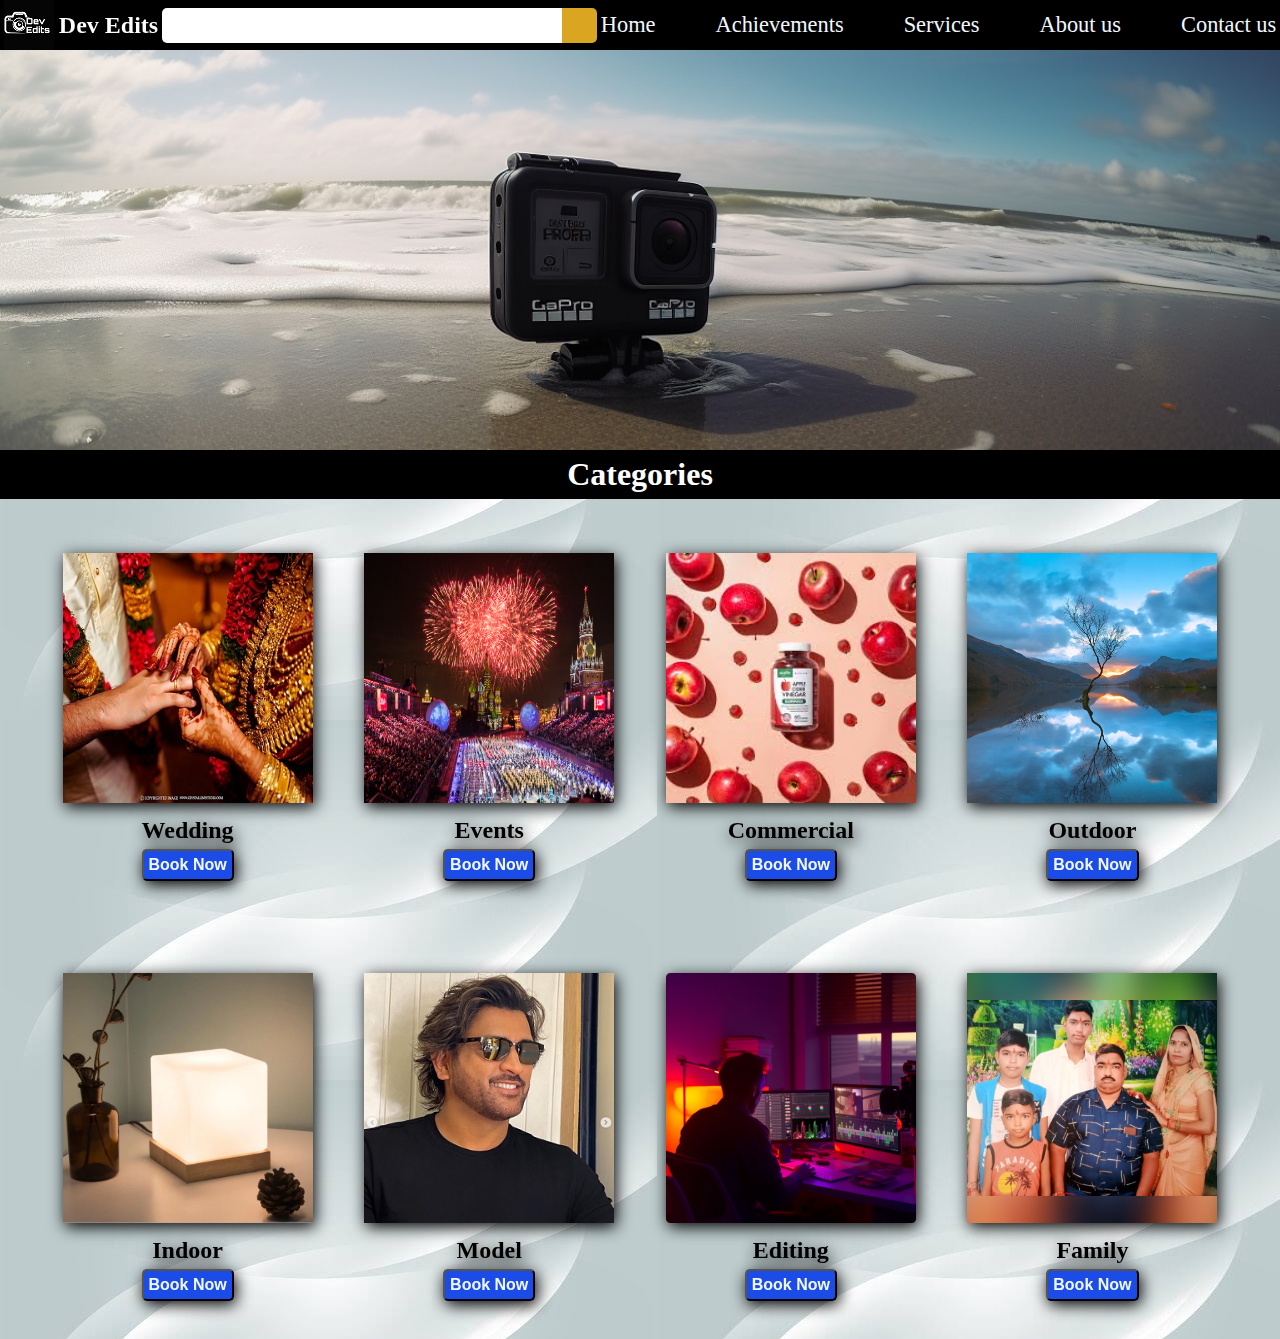
<file: index.html>
<!DOCTYPE html>
<html lang="en">
<head>
    <meta charset="UTF-8">
    <meta name="viewport" content="width=device-width, initial-scale=1.0">
    <title>Dev Edits</title>
    <link rel="stylesheet" href="style.css">
    <link rel="stylesheet" href="media.css">
	<link rel="icon" href="logo.jpg" type="image/x-icon">
	<link rel="stylesheet" href="https://cdnjs.cloudflare.com/ajax/libs/font-awesome/6.5.1/css/all.min.css" integrity="sha512-DTOQO9RWCH3ppGqcWaEA1BIZOC6xxalwEsw9c2QQeAIftl+Vegovlnee1c9QX4TctnWMn13TZye+giMm8e2LwA==" crossorigin="anonymous" referrerpolicy="no-referrer" />
    <script src="https://ajax.googleapis.com/ajax/libs/jquery/3.7.1/jquery.min.js"></script>
    <script>
        $(document).ready(function(){
            $('.icon2').click(function(){
                $('.list2').animate({height: 'toggle'});
        });
    });
    </script>
</head>
<body>
    <header>
        <div class="nav">
            <div class="logo">
                <img src="logo.jpg">
                <h2>Dev Edits</h2>
            </div>
            <div class="search flex">
                <input type="text">
                <button class="icon"><i class="fa-solid fa-magnifying-glass"></i></button>
            </div>
            <div class="list">
                <ul>
                    <li><a href="#">Home</a></li>
                    <li><a href="#">Achievements</a></li>
                    <li><a href="#">Services</a></li>
                    <li><a href="#">About us</a></li>
                    <li><a href="#">Contact us</a></li>
                </ul>
            </div>
            <button class="icon2 icon"><i class="fa-solid fa-bars"></i></button>
        </div>
    </header>
    <div class="list2">
        <ul>
            <li><a href="#">Home</a></li>
            <li><a href="#">Achievements</a></li>
            <li><a href="#">Services</a></li>
            <li><a href="#">About us</a></li>
            <li><a href="#">Contact us</a></li>
        </ul>
    </div>
	<div class="hero">
	    <div class="bio">
		
	    </div>
	</div>
    <h2 class="cat" style="padding: 6px;color: white; width: 100%;background-color: black;text-align: center;font-size: 2rem;">Categories</h2>
    <div class="category">
        <div class="box1 box">
            <div class="ct-photo">
                <img src="wedding.jpg">
            </div>
            <h2 style="text-align: center;">Wedding</h2>
            <button type="submit" style="align-items: center;">Book Now</button>
        </div>
        <div class="box3 box">
            <div class="ct-photo">
                <img src="event.jpg">
            </div>
            <h2 style="text-align: center;">Events</h2>
            <button type="submit" style="align-items: center;">Book Now</button>
        </div>
        <div class="box3 box">
            <div class="ct-photo">
                <img src="com.jfif">
            </div>
            <h2 style="text-align: center;">Commercial</h2>
            <button type="submit" style="align-items: center;">Book Now</button>
        </div>
        <div class="box4 box">
            <div class="ct-photo">
                <img src="out.webp">
            </div>
            <h2 style="text-align: center;">Outdoor</h2>
            <button type="submit" style="align-items: center;">Book Now</button>
        </div>
        <div class="box5 box">
            <div class="ct-photo">
                <img src="ind.webp">
            </div>
            <h2 style="text-align: center;">Indoor</h2>
            <button type="submit" style="align-items: center;">Book Now</button>
        </div>
        <div class="box6 box">
            <div class="ct-photo">
                <img src="model.jpg">
            </div>
            <h2 style="text-align: center;">Model</h2>
            <button type="submit" style="align-items: center;">Book Now</button>
        </div>
        <div class="box7 box">
            <div class="ct-photo">
                <img src="edit.webp">
            </div>
            <h2 style="text-align: center;">Editing</h2>
            <button type="submit" style="align-items: center;">Book Now</button>
        </div>
        <div class="box8 box">
            <div class="ct-photo">
                <img src="family.jpg">
            </div>
            <h2 style="text-align: center;">Family</h2>
            <button type="submit" style="align-items: center;">Book Now</button>
        </div>
    </div>
</body>
</html>
</file>
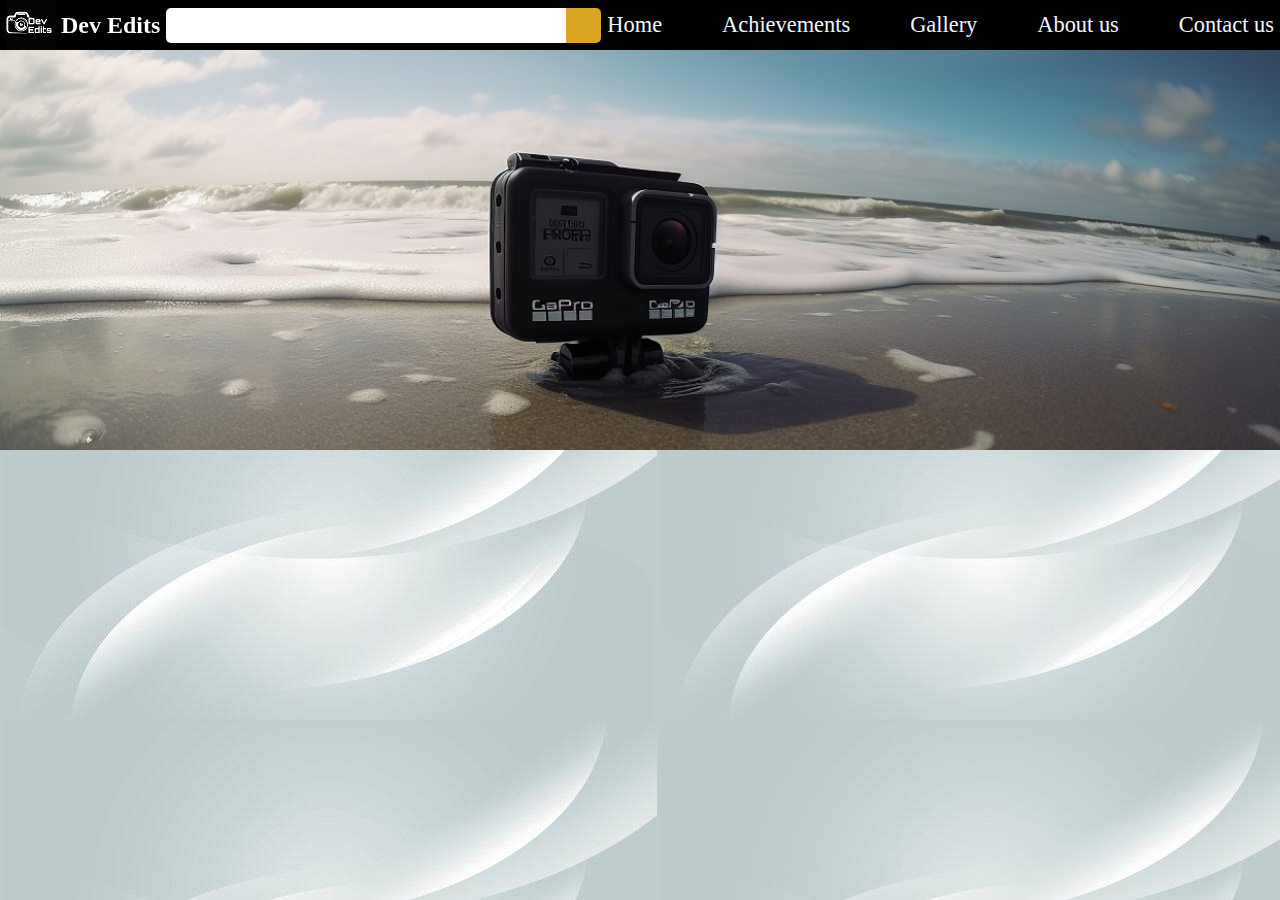
<file: dk.html>
<!DOCTYPE html>
<html lang="en">
<head>
    <meta charset="UTF-8">
    <meta name="viewport" content="width=device-width, initial-scale=1.0">
    <title>Document</title>
    <link rel="stylesheet" href="style.css">
	<link rel="stylesheet" href="https://cdnjs.cloudflare.com/ajax/libs/font-awesome/6.5.1/css/all.min.css" integrity="sha512-DTOQO9RWCH3ppGqcWaEA1BIZOC6xxalwEsw9c2QQeAIftl+Vegovlnee1c9QX4TctnWMn13TZye+giMm8e2LwA==" crossorigin="anonymous" referrerpolicy="no-referrer" />
    <script src="https://ajax.googleapis.com/ajax/libs/jquery/3.7.1/jquery.min.js"></script>
    <script>
        $(document).ready(function(){
            $('.icon2').click(function(){
                $('.list2').animate({height: 'toggle'});
        });
    });
    </script>
<style>
        *{
    margin: 0;
    padding: 0;
    box-sizing: border-box;
}
body{
    background: url('back.jpeg');
}
.flex{
    display: flex;
}
/*Header-section*/
.nav{
    display: flex;
    justify-content: space-evenly;
    align-items: center;
    background-color: black;
    color:aliceblue;
    height: 50px;
}
.logo{
    display: flex;
    justify-content: center;
    align-items: center;
    filter: invert(1);
    color: black;
}
.logo h2{
    margin-left: 5px;
}
.search input{
    width:400px;
    height:35px ;
    border: transparent;
    outline: none;
    font-size: 1.3rem;
    border-top-left-radius: 5px;
    border-bottom-left-radius: 5px;
    display: flex;
    justify-content: center;
    align-items: center;
}
.icon{
    height: 35px;
    width: 35px;
    background-color: goldenrod;
    border-top-right-radius: 5px;
    border-bottom-right-radius: 5px;
    display: flex;
    justify-content: center;
    align-items: center;
    border: none;
    cursor: pointer;
	font-size:1.3rem;
}
.list ul{
    display: flex;
    list-style: none;
    font-size: 1.4rem;
    gap: 60px;
}
.list ul li a{
    text-decoration: none;
    color: aliceblue;
    transition: 1s;
}
.list ul li a:hover{
    color: aqua;
    text-decoration: underline;
}
.list2{
    display: none;
}
.icon2{
    border-top-left-radius: 5px;
    border-bottom-left-radius: 5px;
    display: none;
}
.hero {
  display: flex;
  height: 400px;
  width: 100%;
  background: url('hero.jpg');
  background-repeat: no-repeat;
  background-size: cover;
}

.bio{
height:400px;
width:400px;
}
@media screen and (max-width:980px){
   header{
	overflow:hidden;
   }
   .search input{
       width: 200px;
       height: -10px;
   }
   .icon{
       height: -10px;
   }
  .list ul{
   font-size: 1.3rem;
   gap:15px;
  }
  .hero {
    display: flex;
    height: 400px;
    width: 100%;
    background: url('hero.jpg');
    background-repeat: no-repeat;
    background-size: cover;
  }
  .bio {
    height: 200px;
    width: 200px;
    /* background: red; */
  }
  .bio p{
    font-size: 1.6rem;
    margin-left: 50px;
    margin-top: 70px;
  }
}
/* Mobile Size*/
@media screen and (max-width:479px) and (orientation:portrait){
	  *{
	overflow:scroll;
   }
   .list{
display: none;   
}
   .list2{
    position: absolute;   
    background-color: aliceblue;
    width: 100%;
    text-align: center;
    text-decoration: none;

}
.list2 li a{
    color: black;
    text-decoration: none;
    overflow: unset;
    font-size: 1.1rem;
}
.list2 ul li a:hover{
    color: rgb(13, 76, 172);
    text-decoration: underline;
}
.list2 li,ul{
    overflow: unset;
    list-style: none;
    padding: 5px;
}
    .search input{
        width: 100px;
        height: -10px;
    }
    .icon{
        height: -10px;
    }
    .icon2{
        display: flex;
        height: -10px;
    }
	.hero{
	  display:flex;
height:900px;
width:100%;background:aqua;
}
.hero {
    display: flex;
    height: 150px;
    width: 100%;
    background: url('hero.jpg');
    background-repeat: no-repeat;
    background-size: cover;
  }
  .bio {
    height: 150px;
    width: 150px;
    /* background: red; */
  }
  .bio p{
    font-size: 0.6rem;
    margin-left: 15px;
    margin-top: 25px;
  }
}
@media screen and (max-width:780px) and (orientation:landscape){
    *{
	overflow:scroll;
   }
   .search input{
       width: 90px;
       height: -10px;
   }
   .icon{
       height: -10px;
   }
  .list ul{
   font-size: 1.1rem;
   gap:15px;
  }
  .hero {
    display: flex;
    height: 200px;
    width: 100%;
    background: url('hero.jpg');
    background-repeat: no-repeat;
    background-size: cover;
  }
  .bio {
    height: 200px;
    width: 200px;
    /* background: red; */
  }
  .bio p{
    font-size: 1rem;
    margin-left: 50px;
    margin-top: 60px;
  }

}
    </style>
</head>
<body>
    <header>
        <div class="nav">
            <div class="logo">
                <img src="logo.jpg">
                <h2>Dev Edits</h2>
            </div>
            <div class="search flex">
                <input type="text">
                <button class="icon"><i class="fa-solid fa-magnifying-glass"></i></button>
            </div>
            <div class="list">
                <ul>
                    <li><a href="#">Home</a></li>
                    <li><a href="#">Achievements</a></li>
                    <li><a href="#">Gallery</a></li>
                    <li><a href="#">About us</a></li>
                    <li><a href="#">Contact us</a></li>
                </ul>
            </div>
            <button class="icon2 icon"><i class="fa-solid fa-bars"></i></button>
        </div>
    </header>
    <div class="list2">
        <ul>
            <li><a href="#">Home</a></li>
            <li><a href="#">Achievements</a></li>
            <li><a href="#">Gallery</a></li>
            <li><a href="#">About us</a></li>
            <li><a href="#">Contact us</a></li>
        </ul>
    </div>
	<div class="hero">
	<div class="bio">
		
	</div>
	</div>
</body>
</html>
</file>
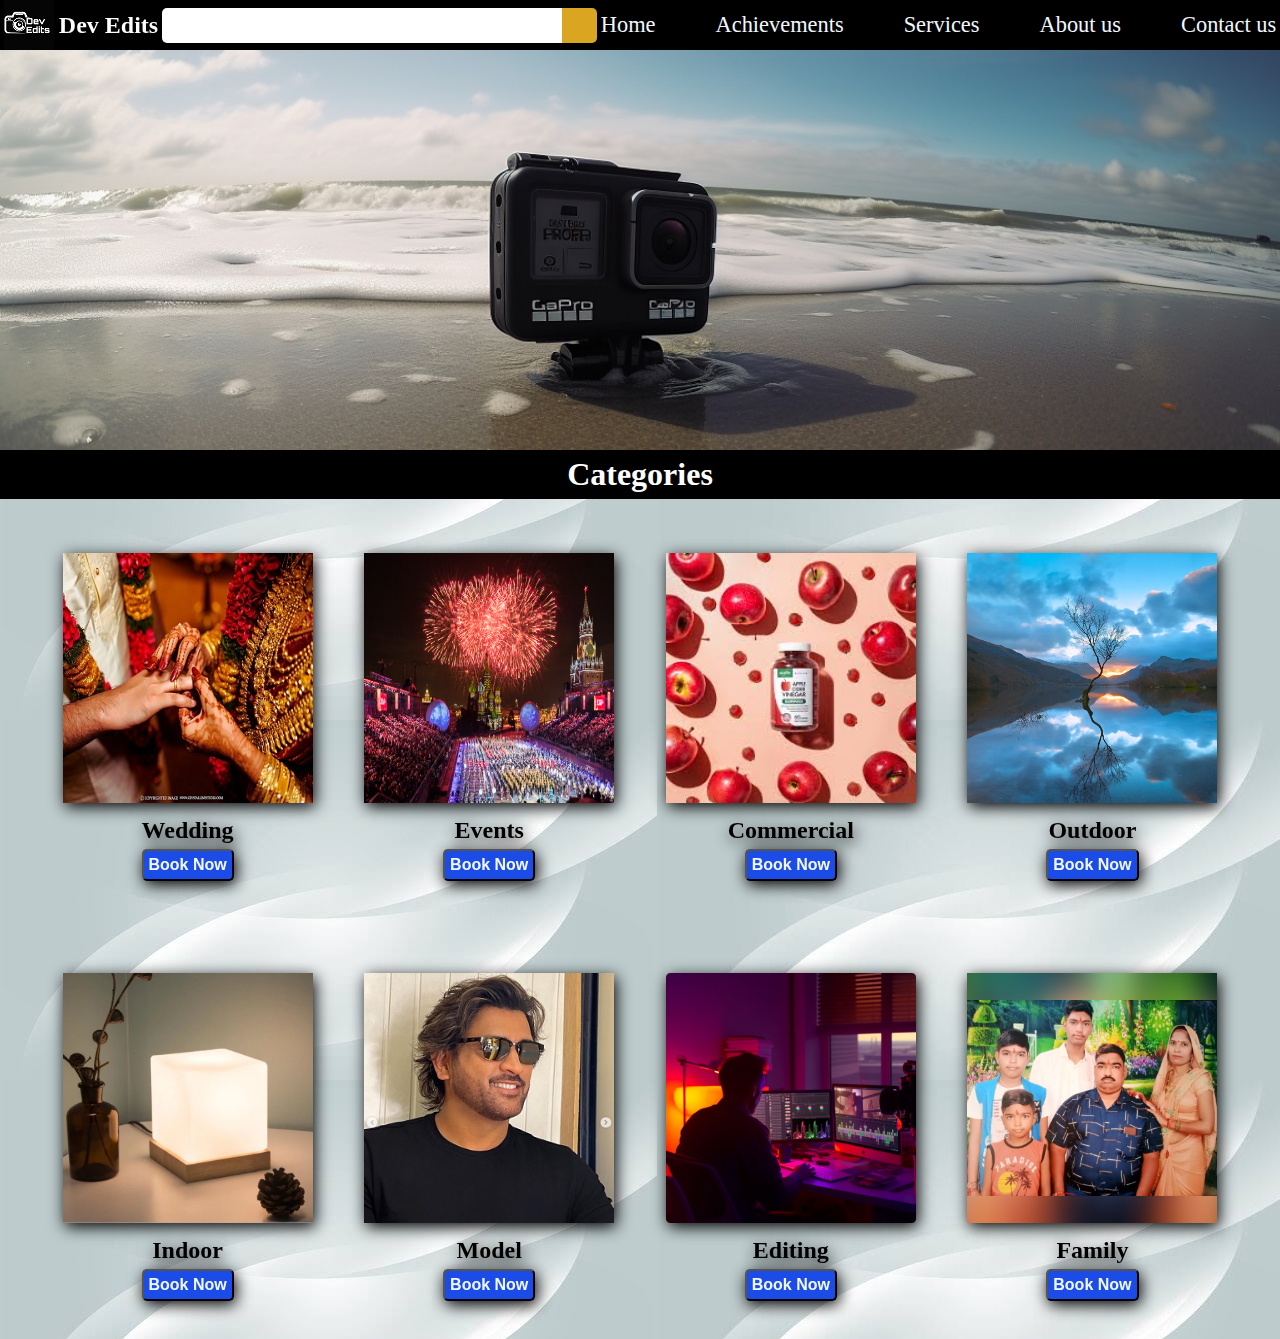
<file: home.html>
<!DOCTYPE html>
<html lang="en">
<head>
    <meta charset="UTF-8">
    <meta name="viewport" content="width=device-width, initial-scale=1.0">
    <title>Dev Edits</title>
    <link rel="stylesheet" href="style.css">
    <link rel="stylesheet" href="media.css">
	<link rel="stylesheet" href="https://cdnjs.cloudflare.com/ajax/libs/font-awesome/6.5.1/css/all.min.css" integrity="sha512-DTOQO9RWCH3ppGqcWaEA1BIZOC6xxalwEsw9c2QQeAIftl+Vegovlnee1c9QX4TctnWMn13TZye+giMm8e2LwA==" crossorigin="anonymous" referrerpolicy="no-referrer" />
    <script src="https://ajax.googleapis.com/ajax/libs/jquery/3.7.1/jquery.min.js"></script>
    <script>
        $(document).ready(function(){
            $('.icon2').click(function(){
                $('.list2').animate({height: 'toggle'});
        });
    });
    </script>
</head>
<body>
    <header>
        <div class="nav">
            <div class="logo">
                <img src="logo.jpg">
                <h2>Dev Edits</h2>
            </div>
            <div class="search flex">
                <input type="text">
                <button class="icon"><i class="fa-solid fa-magnifying-glass"></i></button>
            </div>
            <div class="list">
                <ul>
                    <li><a href="#">Home</a></li>
                    <li><a href="#">Achievements</a></li>
                    <li><a href="#">Services</a></li>
                    <li><a href="#">About us</a></li>
                    <li><a href="#">Contact us</a></li>
                </ul>
            </div>
            <button class="icon2 icon"><i class="fa-solid fa-bars"></i></button>
        </div>
    </header>
    <div class="list2">
        <ul>
            <li><a href="#">Home</a></li>
            <li><a href="#">Achievements</a></li>
            <li><a href="#">Services</a></li>
            <li><a href="#">About us</a></li>
            <li><a href="#">Contact us</a></li>
        </ul>
    </div>
	<div class="hero">
	    <div class="bio">
		
	    </div>
	</div>
    <h2 style="padding: 6px;color: white; width: 100%;background-color: black;text-align: center;font-size: 2rem;">Categories</h2>
    <div class="category">
        <div class="box1 box">
            <div class="ct-photo">
                <img src="wedding.jpg">
            </div>
            <h2 style="text-align: center;">Wedding</h2>
            <button type="submit" style="align-items: center;">Book Now</button>
        </div>
        <div class="box3 box">
            <div class="ct-photo">
                <img src="event.jpg">
            </div>
            <h2 style="text-align: center;">Events</h2>
            <button type="submit" style="align-items: center;">Book Now</button>
        </div>
        <div class="box3 box">
            <div class="ct-photo">
                <img src="com.jfif">
            </div>
            <h2 style="text-align: center;">Commercial</h2>
            <button type="submit" style="align-items: center;">Book Now</button>
        </div>
        <div class="box4 box">
            <div class="ct-photo">
                <img src="out.webp">
            </div>
            <h2 style="text-align: center;">Outdoor</h2>
            <button type="submit" style="align-items: center;">Book Now</button>
        </div>
        <div class="box5 box">
            <div class="ct-photo">
                <img src="ind.webp">
            </div>
            <h2 style="text-align: center;">Indoor</h2>
            <button type="submit" style="align-items: center;">Book Now</button>
        </div>
        <div class="box6 box">
            <div class="ct-photo">
                <img src="model.jpg">
            </div>
            <h2 style="text-align: center;">Model</h2>
            <button type="submit" style="align-items: center;">Book Now</button>
        </div>
        <div class="box7 box">
            <div class="ct-photo">
                <img src="edit.webp">
            </div>
            <h2 style="text-align: center;">Editing</h2>
            <button type="submit" style="align-items: center;">Book Now</button>
        </div>
        <div class="box8 box">
            <div class="ct-photo">
                <img src="family.jpg">
            </div>
            <h2 style="text-align: center;">Family</h2>
            <button type="submit" style="align-items: center;">Book Now</button>
        </div>
    </div>
</body>
</html>
</file>
<file: style.css>
*{
  margin: 0;
  padding: 0;
  box-sizing: border-box;
  overflow: unset;
}
body{
  background: url('back.jpeg');
}
.flex{
  display: flex;
}
/*Header-section*/
.nav{
  display: flex;
  justify-content: space-evenly;
  align-items: center;
  background-color: black;
  color:aliceblue;
  height: 50px;
}
.logo{
  display: flex;
  justify-content: center;
  align-items: center;
  filter: invert(1);
  color: black;
}
.logo h2{
  margin-left: 5px;
}
.search input{
  width:400px;
  height:35px ;
  border: transparent;
  outline: none;
  font-size: 1.3rem;
  border-top-left-radius: 5px;
  border-bottom-left-radius: 5px;
  display: flex;
  justify-content: center;
  align-items: center;
}
.icon{
  height: 35px;
  width: 35px;
  background-color: goldenrod;
  border-top-right-radius: 5px;
  border-bottom-right-radius: 5px;
  display: flex;
  justify-content: center;
  align-items: center;
  border: none;
  cursor: pointer;
font-size:1.3rem;
}
.list ul{
  display: flex;
  list-style: none;
  font-size: 1.4rem;
  gap: 60px;
}
.list ul li a{
  text-decoration: none;
  color: aliceblue;
  transition: 1s;
}
.list ul li a:hover{
  color: aqua;
  text-decoration: underline;
}
.list2{
  display: none;
}
.icon2{
  border-top-left-radius: 5px;
  border-bottom-left-radius: 5px;
  display: none;
}
/* Hero Section*/
.hero {
display: flex;
height: 400px;
width: 100%;
background: url('hero.jpg');
background-repeat: no-repeat;
background-size: cover;
}
.bio{
height:400px;
width:400px;
}
/*Category*/
.category{
  height: 100%;
  width:100%;
  display: flex;
  flex-wrap: wrap;
  justify-content: center;
  align-items: center;
      filter: drop-shadow(2px 4px 8px black);
}
.box{
  height: 400px;
  width:22%;
  margin: 10px;
  /* background-color: aliceblue; */
  display: flex;
  flex-direction: column;
  justify-content: center;
  align-items: center;
  border-radius:10px;
}
.ct-photo{
  padding: 20px;
  padding-bottom: 10px;
}
.ct-photo img{
  height: 250px;
  width: 250px;
  border-radius:20px;
}
.box button{
  background-color: rgb(28, 76, 231);
  font-size: 1rem;
  border-radius: 5px;
  padding: 5px;
  margin: 5px;
  color: aliceblue;
  font-weight: 600;
}
.box button:hover{
  filter: invert();
}
</file>
<file: media.css>
@media screen and (max-width:1024px){
    header{
   overflow:hidden;
    }
    .search input{
        width: 200px;
        height: -10px;
    }
    .icon{
        height: -10px;
    }
   .list ul{
    font-size: 1.3rem;
    gap:15px;
   }
   .hero {
     display: flex;
     height: 250px;
     width: 100%;
     background: url('hero.jpg');
     background-repeat: no-repeat;
     background-size: cover;
   }
   .bio {
     height: 200px;
     width: 200px;
   }
   .bio p{
     font-size: 1.6rem;
     margin-left: 50px;
     margin-top: 70px;
    }
    .category{
     height: 650px;
     width:100%;
     display: flex;
     flex-wrap: wrap;
     justify-content: center;
     align-items: center;
     overflow: initial;
   }
   .box{
     height: 300px;
     width:23%;
     margin: 5px;
     /* background-color: aliceblue; */
     margin-bottom:0px;
   }
   .ct-photo{
    display: flex;
    justify-content: center;
    align-items: center;
    padding: 20px;
    padding-bottom: 10px;
    overflow: initial;
  }
   .ct-photo img{
     height: 150px;
     width: 150px;
   }
   .box button{
    overflow: initial;
  }
}

/* Mobile Size*/
@media screen and (max-width:480px) and (orientation:portrait){
    *{
  overflow:scroll;
   }
   .list{
  display: none;   
  }
   .list2{
    position: absolute;   
    background-color: aliceblue;
    width: 100%;
    text-align: center;
    text-decoration: none;
  
  }
  .list2 li a{
    color: black;
    text-decoration: none;
    overflow: unset;
    font-size: 1.1rem;
  }
  .list2 ul li a:hover{
    color: rgb(13, 76, 172);
    text-decoration: underline;
  }
  .list2 li,ul{
    overflow: unset;
    list-style: none;
    padding: 5px;
  }
    .search input{
        width: 100px;
        height: -10px;
    }
    .icon{
        height: -10px;
    }
    .icon2{
        display: flex;
        height: -10px;
    }
  .hero{
    display:flex;
  height:900px;
  width:100%;background:aqua;
  }
  .hero {
    display: flex;
    height: 150px;
    width: 100%;
    background: url('hero.jpg');
    background-repeat: no-repeat;
    background-size: cover;
    overflow: initial;
  }
  .bio {
    height: 150px;
    width: 150px;
  }
  .bio p{
    font-size: 0.6rem;
    margin-left: 15px;
    margin-top: 25px;
  }

  .category{
    height: 800px;
    width:100%;
    display: flex;
    flex-wrap: wrap;
    justify-content: center;
    align-items: center;
    overflow: initial;
    background-size: cover;
    padding: 10px;
  }
  .category box1{
    padding-top: 0px;
  }
  .box{
    height: 250px;
    width:44%;
    margin: 10px;
    /* background-color: aliceblue; */
    margin-bottom: 0%;
    overflow: initial;
  }
  .ct-photo{
    display: flex;
    justify-content: center;
    align-items: center;
    /* padding: 5px; */
    /* padding-bottom: 5px; */
    overflow: initial;
  }
  h2{
    overflow: unset;
  }
  .cat{
	  font-size:1rem;
	  padding:3px;
	}
  .ct-photo img{
	  	  margin-top:10px;

    height: 150px;
    width: 150px;
  }
  .box button{
    margin-bottom: 20px;
    overflow: initial;
  }
  }
  @media screen and (max-width:800px) and (orientation:landscape){
    *{
  overflow:scroll;
   }
   .search input{
       width: 90px;
       height: -10px;
   }
   .icon{
       height: -10px;
   }
  .list ul{
   font-size: 1.1rem;
   gap:15px;
  }
  .hero {
    display: flex;
    height: 200px;
    width: 100%;
    background: url('hero.jpg');
    background-repeat: no-repeat;
    background-size: cover;
  }
  .bio {
    height: 200px;
    width: 200px;
  }
  .bio p{
    font-size: 1rem;
    margin-left: 50px;
    margin-top: 60px;
  }
  
  .category{
    height: 800px;
    width:100%;
    display: flex;
    flex-wrap: wrap;
    justify-content: center;
    align-items: center;
    overflow: initial;
    background-size: cover;
  }
  .box{
    height:45%;
    width:47%;
    margin: 10px;
    /* background-color: aliceblue; */
    margin-bottom: 0%;
    overflow: initial;
  display: flex;
  flex-direction: column;
  justify-content: center;
  align-items: center;
  }
  .ct-photo{
    padding: 20px;
    overflow: initial;
    padding-bottom: 10px;
  }
  .ct-photo img{
    height: 250px;
    width: 250px;
  }
.box button{
    background-color: rgb(28, 76, 231);
    font-size: 1rem;
    border-radius: 5px;
    padding: 5px;
    margin: 5px;
    color: aliceblue;
    font-weight: 600;
	overflow:initial;
  }
  .box button:hover{
    filter: invert();
  }
  }
</file>
